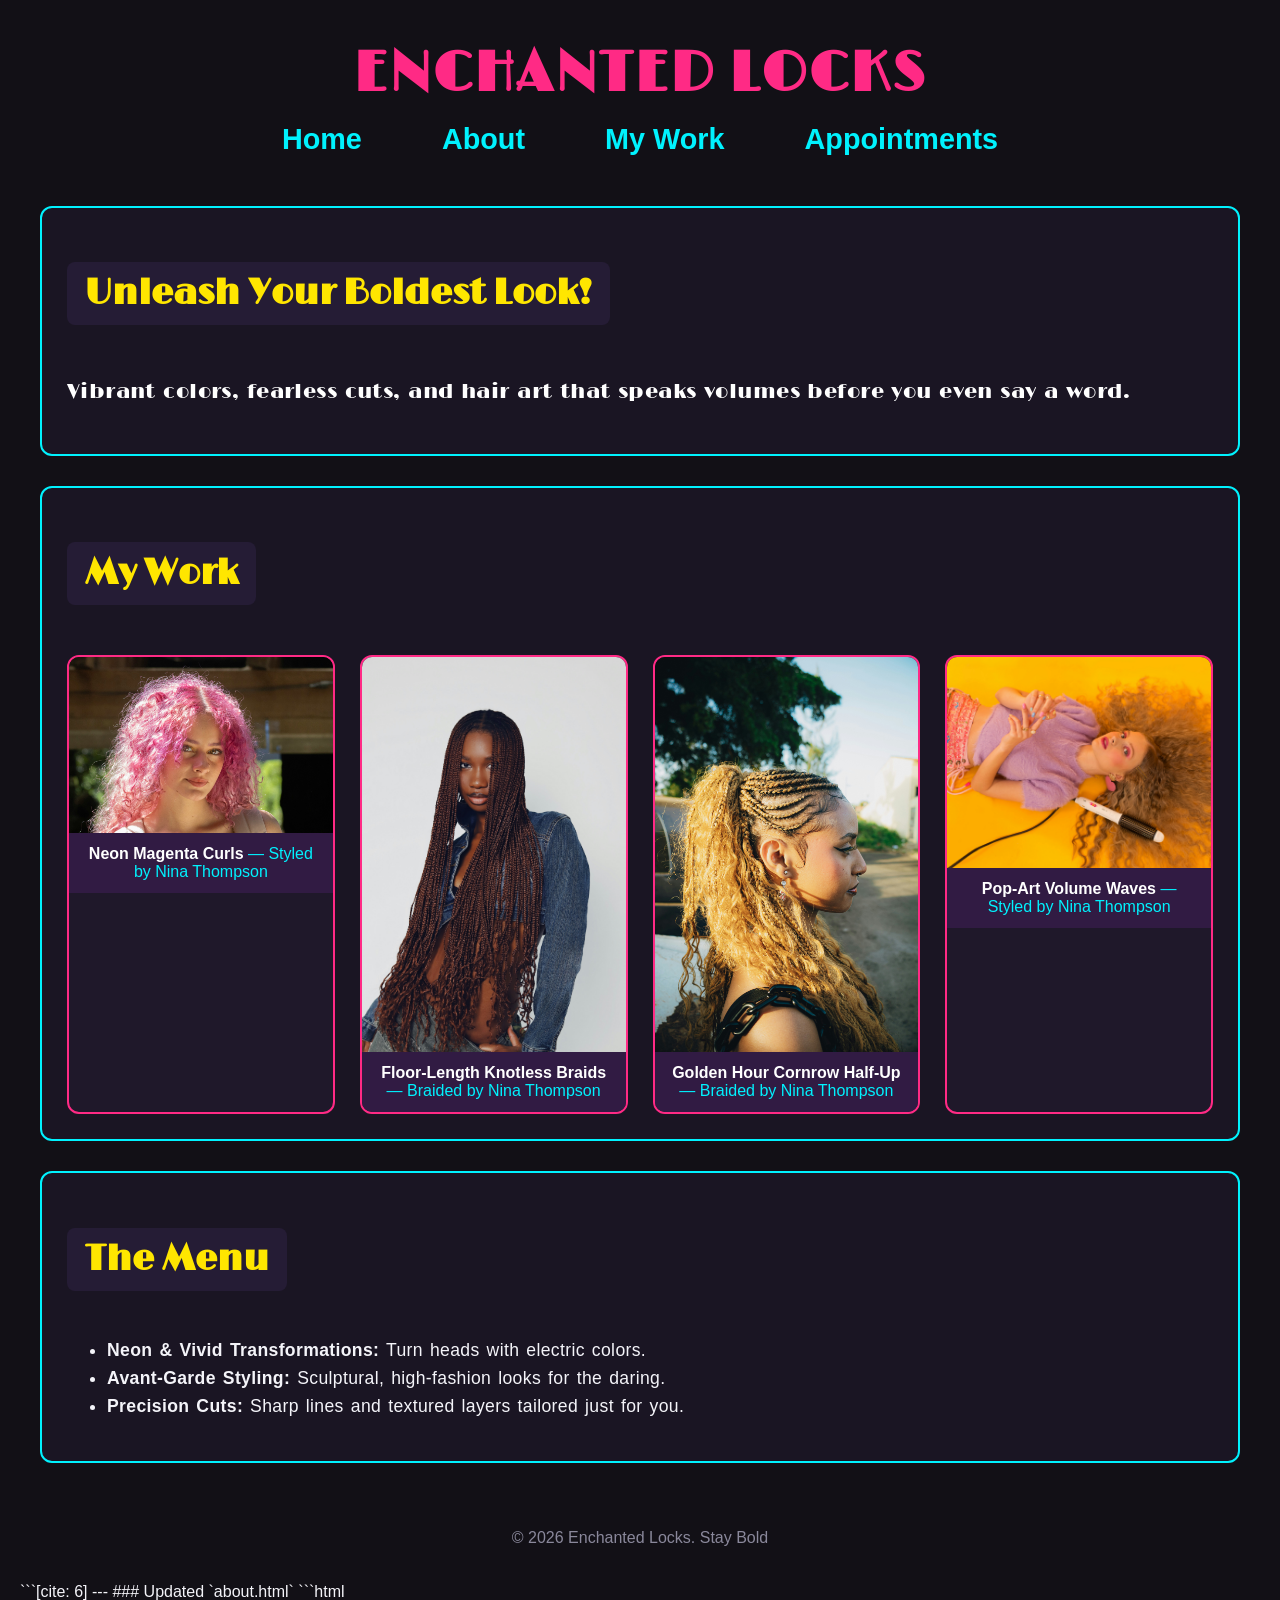
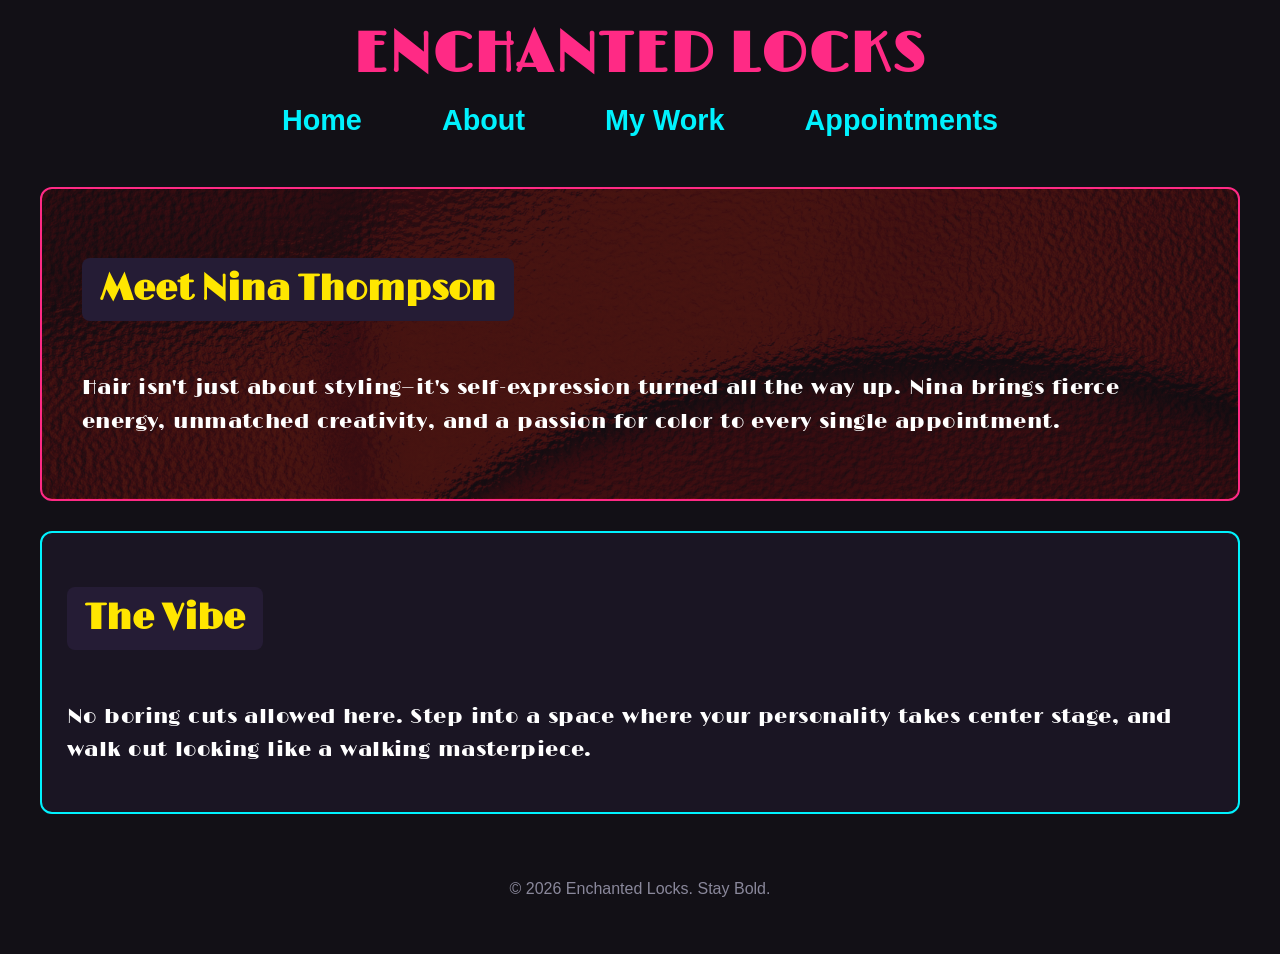
<file: index.html>
<!DOCTYPE html>
<html lang="en">
<head>
    <meta charset="UTF-8">
    <meta name="viewport" content="width=device-width, initial-scale=1.0">
    <title>Enchanted Locks | Home</title>

    <link rel="preconnect" href="https://fonts.googleapis.com">
    <link rel="preconnect" href="https://fonts.gstatic.com" crossorigin>
    <link href="https://fonts.googleapis.com/css2?family=Limelight&display=swap" rel="stylesheet">

    <link rel="stylesheet" href="mystyle.css">
</head>
<body>

    <!-- Header & Navigation -->
    <header>
        <h1>Enchanted Locks</h1>
        <nav>
            <ul>
                <li><a href="index.html">Home</a></li>
                <li><a href="about.html">About</a></li>
                <li><a href="index.html#mywork">My Work</a></li>
                <li><a href="bookingpage.html">Appointments</a></li>
            </ul>
        </nav>
    </header>

    <!-- Main Content -->
    <main>
        <section>
            <h2>Unleash Your Boldest Look!</h2>
            <p>Vibrant colors, fearless cuts, and hair art that speaks volumes before you even say a word.</p>
        </section>

        <!-- Gallery Grid -->
        <section id="gallery">
            <h2 id="mywork">My Work</h2>

            <div class="gallery-grid">
                <figure>
                    <img src="pinkcurls.jpg" alt="Vibrant pink curly hairstyle" width="300">
                    <figcaption><strong>Neon Magenta Curls</strong> — Styled by Nina Thompson</figcaption>
                </figure>

                <figure>
                    <img src="braidsdenim.jpg" alt="Long micro braids styled in denim outfit" width="300">
                    <figcaption><strong>Floor-Length Knotless Braids</strong> — Braided by Nina Thompson</figcaption>
                </figure>

                <figure>
                    <img src="sunbraid.jpg" alt="Golden blonde braided high ponytail with side cornrows" width="300">
                    <figcaption><strong>Golden Hour Cornrow Half-Up</strong> — Braided by Nina Thompson</figcaption>
                </figure>

                <figure>
                    <img src="yellowvibrant.jpg" alt="Voluminous crimped wave hair styled on bright yellow background" width="300">
                    <figcaption><strong>Pop-Art Volume Waves</strong> — Styled by Nina Thompson</figcaption>
                </figure>
            </div>
        </section>

        <section id="services">
            <h2>The Menu</h2>
            <ul>
                <li><strong>Neon & Vivid Transformations:</strong> Turn heads with electric colors.</li>
                <li><strong>Avant-Garde Styling:</strong> Sculptural, high-fashion looks for the daring.</li>
                <li><strong>Precision Cuts:</strong> Sharp lines and textured layers tailored just for you.</li>
            </ul>
        </section>
    </main>

    <!-- Footer -->
    <footer>
        <p>© 2026 Enchanted Locks. Stay Bold</p>
    </footer>

</body>
</html>
```[cite: 6]

---

### Updated `about.html`

```html
<!DOCTYPE html>
<html lang="en">
<head>
    <meta charset="UTF-8">
    <meta name="viewport" content="width=device-width, initial-scale=1.0">
    <title>Enchanted Locks | About</title>

    <link rel="preconnect" href="https://fonts.googleapis.com">
    <link rel="preconnect" href="https://fonts.gstatic.com" crossorigin>
    <link href="https://fonts.googleapis.com/css2?family=Limelight&display=swap" rel="stylesheet">

    <link rel="stylesheet" href="mystyle.css">
</head>
<body>

    <!-- Header & Navigation -->
    <header>
        <h1>Enchanted Locks</h1>
        <nav>
            <ul>
                <li><a href="index.html">Home</a></li>
                <li><a href="about.html">About</a></li>
                <li><a href="index.html#mywork">My Work</a></li>
                <li><a href="bookingpage.html">Appointments</a></li>
            </ul>
        </nav>
    </header>

    <!-- Main Content -->
    <main>
        <!-- Section WITH the Background Image -->
        <section class="about-banner">
            <h2>Meet Nina Thompson</h2>
            <p>Hair isn't just about styling—it's self-expression turned all the way up. Nina brings fierce energy, unmatched creativity, and a passion for color to every single appointment.</p>
        </section>

        <!-- Regular section -->
        <section>
            <h2>The Vibe</h2>
            <p>No boring cuts allowed here. Step into a space where your personality takes center stage, and walk out looking like a walking masterpiece.</p>
        </section>
    </main>

    <!-- Footer -->
    <footer>
        <p>© 2026 Enchanted Locks. Stay Bold.</p>
    </footer>

</body>
</html>

</body>
</html>
</file>
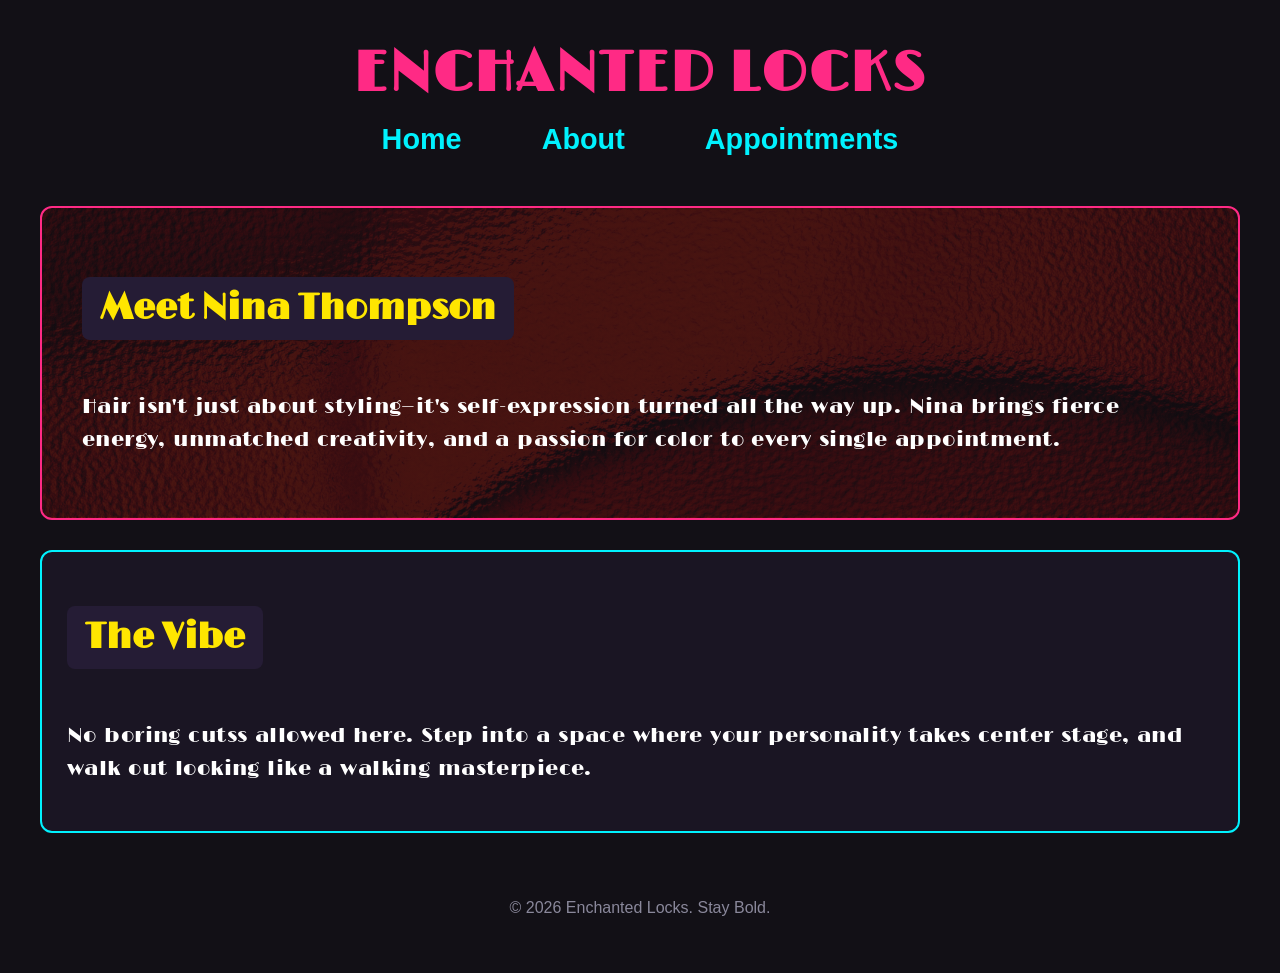
<file: about.html>
<!DOCTYPE html>
<html lang="en">
<head>
    <meta charset="UTF-8">
    <meta name="viewport" content="width=device-width, initial-scale=1.0">
    <title>Enchanted Locks | About</title>
    
    <link rel="preconnect" href="https://fonts.googleapis.com">
    <link rel="preconnect" href="https://fonts.gstatic.com" crossorigin>
    <link href="https://fonts.googleapis.com/css2?family=Limelight&display=swap" rel="stylesheet">
    
    <link rel = "stylesheet" href = "mystyle.css">

</head>
<body>

  <!-- Header & Navigation -->
    <header>
        <h1>Enchanted Locks</h1>
        <nav>
            <ul>
                <li><a href="index.html">Home</a></li>
                <li><a href="about.html">About</a></li>
                <li><a href = bookingpage.html>Appointments</a></li>
            </ul>
        </nav>
    </header>
    
   <!-- Main Content -->
    <main>
    <!-- Section WITH the Background Image-->
        <section class="about-banner">
            <h2>Meet Nina Thompson</h2>
            <p>Hair isn't just about styling—it's self-expression turned all the way up. Nina brings fierce energy, unmatched creativity, and a passion for color to every single appointment.</p>
        </section>
    <!-- Regular section-->
        <section>
            <h2>The Vibe</h2>
            <p>No boring cutss allowed here. Step into a space where your personality takes center stage, and walk out looking like a walking masterpiece.</p>
        </section>
    </main>
    
    <!-- Footer -->
    <footer>
        <p>&copy; 2026 Enchanted Locks. Stay Bold.</p>
    </footer>

</body>
</html>
</file>
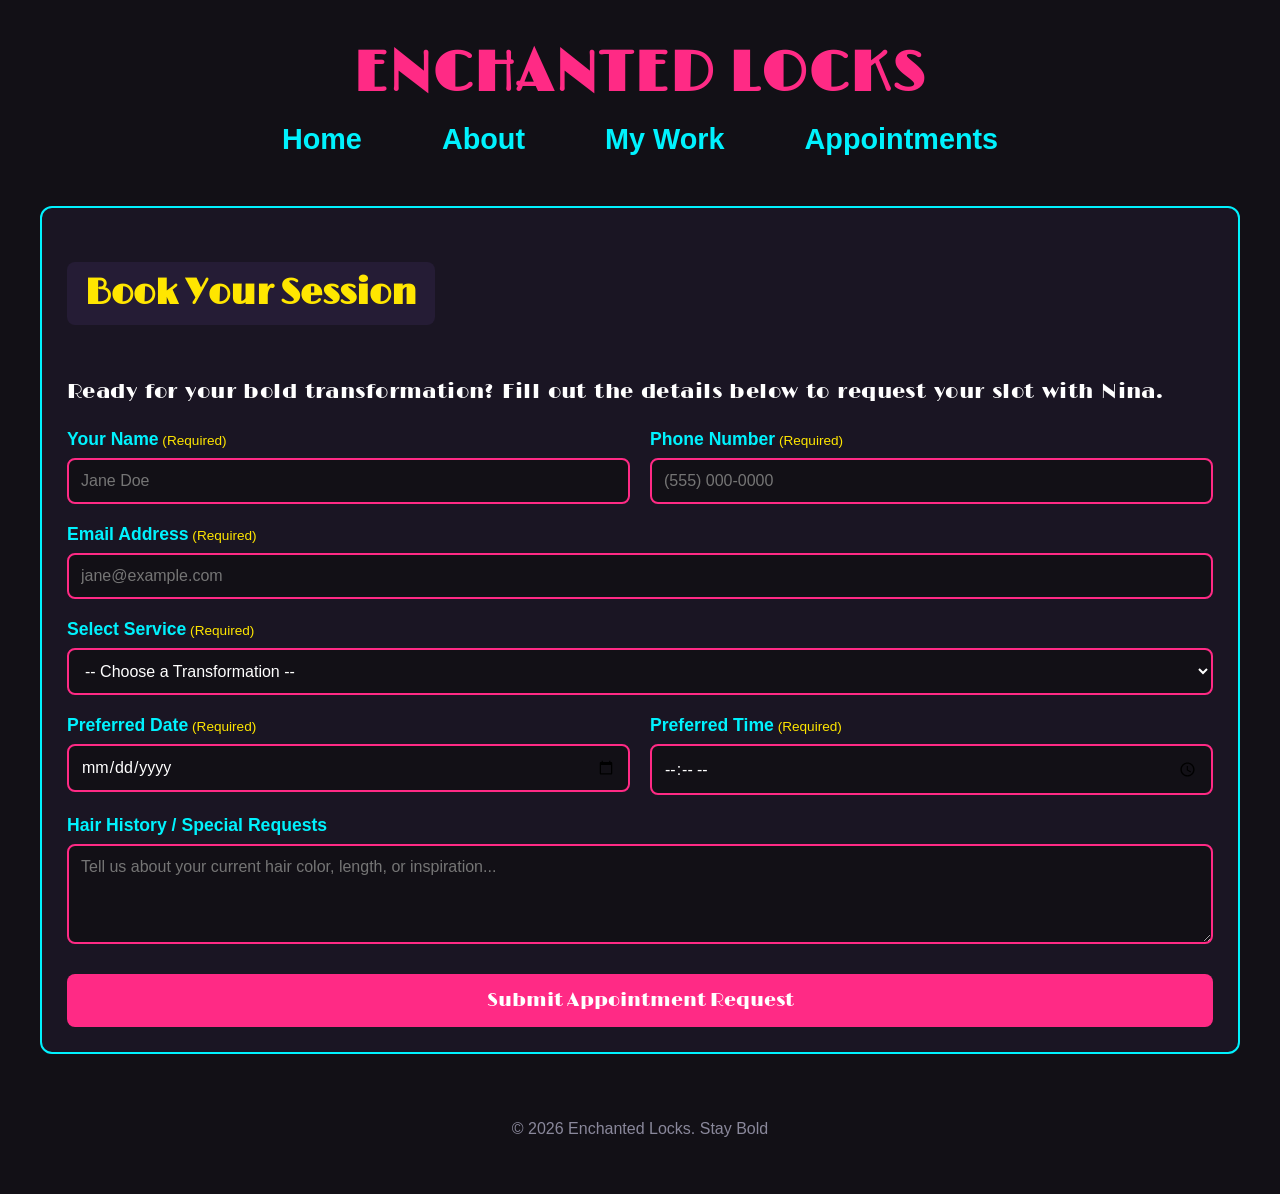
<file: bookingpage.html>
<!DOCTYPE html>
<html lang="en">
<head>
    <meta charset="UTF-8">
    <meta name="viewport" content="width=device-width, initial-scale=1.0">
    <title>Enchanted Locks | Appointments</title>

    <link rel="preconnect" href="https://fonts.googleapis.com">
    <link rel="preconnect" href="https://fonts.gstatic.com" crossorigin>
    <link href="https://fonts.googleapis.com/css2?family=Limelight&display=swap" rel="stylesheet">

    <link rel="stylesheet" href="mystyle.css">
</head>
<body>

    <!-- Header & Navigation -->
    <header>
        <h1>Enchanted Locks</h1>
        <nav>
            <ul>
                <li><a href="index.html">Home</a></li>
                <li><a href="about.html">About</a></li>
                <li><a href="index.html#mywork">My Work</a></li>
                <li><a href="bookingpage.html">Appointments</a></li>
            </ul>
        </nav>
    </header>

    <!-- Booking Main Content -->
    <main>
        <section>
            <h2>Book Your Session</h2>
            <p>Ready for your bold transformation? Fill out the details below to request your slot with Nina.</p>

            <form action="#" method="POST" class="booking-form">

                <div class="form-row">
                    <div class="form-group">
                        <!-- Added 'required-label' class and text indicator so colour-blind users don't rely on colour alone -->
                        <label for="name" class="required-label">Your Name</label>
                        <input type="text" id="name" name="name" placeholder="Jane Doe" required>
                    </div>
                    <div class="form-group">
                        <!-- Added explicit required text indicator for colour blindness accessibility -->
                        <label for="phone" class="required-label">Phone Number</label>
                        <input type="tel" id="phone" name="phone" placeholder="(555) 000-0000" required>
                    </div>
                </div>

                <div class="form-group">
                    <!-- Added explicit required text indicator for colour blindness accessibility -->
                    <label for="email" class="required-label">Email Address</label>
                    <input type="email" id="email" name="email" placeholder="jane@example.com" required>
                </div>

                <div class="form-group">
                    <!-- Added explicit required text indicator for colour blindness accessibility -->
                    <label for="service" class="required-label">Select Service</label>
                    <select id="service" name="service" required>
                        <option value="" disabled selected>-- Choose a Transformation --</option>
                        <option value="vivid">Neon & Vivid Transformation</option>
                        <option value="avant-garde">Avant-Garde Styling</option>
                        <option value="precision-cut">Precision Cut</option>
                    </select>
                </div>

                <div class="form-row">
                    <div class="form-group">
                        <!-- Added explicit required text indicator for colour blindness accessibility -->
                        <label for="date" class="required-label">Preferred Date</label>
                        <input type="date" id="date" name="date" required>
                    </div>
                    <div class="form-group">
                        <!-- Added explicit required text indicator for colour blindness accessibility -->
                        <label for="time" class="required-label">Preferred Time</label>
                        <input type="time" id="time" name="time" required>
                    </div>
                </div>

                <div class="form-group">
                    <label for="notes">Hair History / Special Requests</label>
                    <textarea id="notes" name="notes" rows="4" placeholder="Tell us about your current hair color, length, or inspiration..."></textarea>
                </div>

                <button type="submit" class="btn-submit">Submit Appointment Request</button>
            </form>
        </section>
    </main>

    <!-- Footer -->
    <footer>
        <p>© 2026 Enchanted Locks. Stay Bold</p>
    </footer>

</body>
</html>
</file>
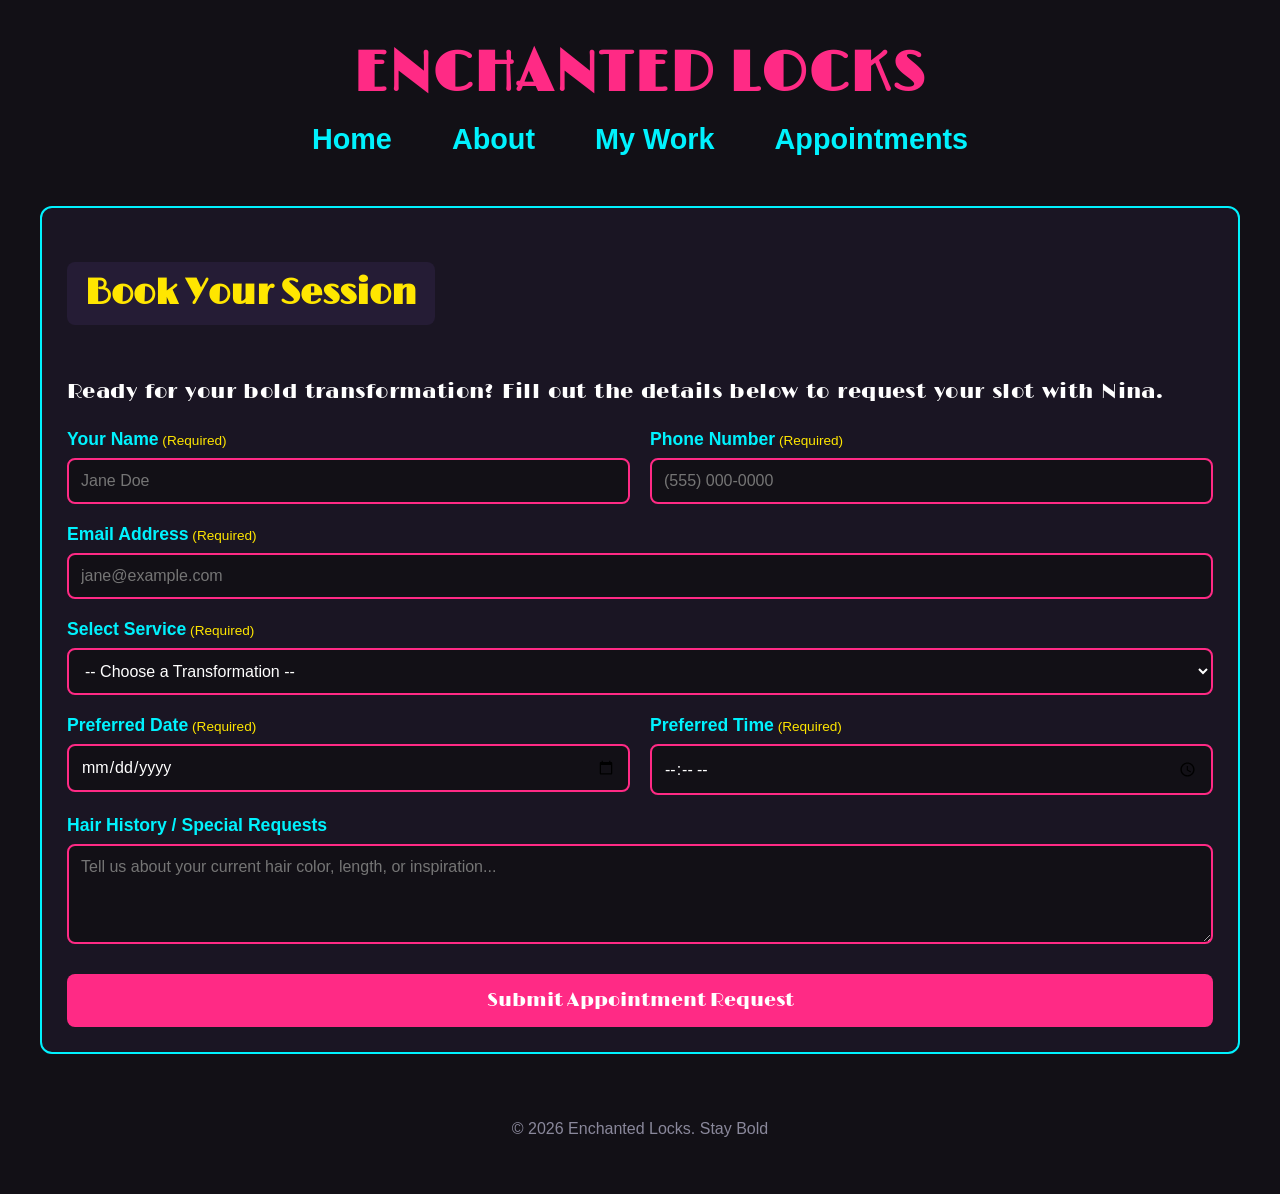
<file: bookpage.html>
<!DOCTYPE html>
<html lang="en">
<head>
    <meta charset="UTF-8">
    <meta name="viewport" content="width=device-width, initial-scale=1.0">
    <title>Nina Thompson Hair | About</title>
    
    <link rel="preconnect" href="https://fonts.googleapis.com">
    <link rel="preconnect" href="https://fonts.gstatic.com" crossorigin>
    <link href="https://fonts.googleapis.com/css2?family=Limelight&display=swap" rel="stylesheet">
    
    <link rel = "stylesheet" href = "mystyle.css">

        <style>
        nav ul {
            list-style-type : none;
            padding: 0;
            margin: 0;
            display: flex;
            gap: 20px;
        }
    </style>

</head>
<body>

<!-- Header & Navigation-->
    <header>
        <h1> Enchanted Locks</h1>
        <nav>
            <ul>
                <li><a href = "index.html">Home</a></li>
                <li><a href = "about.html">About</a></li>
                <li><a href = index.html#mywork>My Work</a></li>
                <li><a href = bookingpage.html>Appointments</a></li>
            </ul>
        </nav>
     </header>

     <!-- Booking Main Content-->
      <main>
        <section>
            <h2>Book Your Session</h2>
            <p>Ready for your bold transformation? Fill out the details below to request your slot with Nina.</p>

            <form action="#" method="POST" class="booking-form">
                
                <div class="form-row">
                    <div class="form-group">
                        <!--Added 'required-label' class and text indicator so colour-blind users don't rely on colour alone -->
                        <label for="name" class="required-label">Your Name</label>
                        <input type="text" id="name" name="name" placeholder="Jane Doe" required>
                    </div>
                    <div class="form-group">
                        <!--Added explicit required text indicator for colour blindness accessibility -->
                        <label for="phone" class="required-label">Phone Number</label>
                        <input type="tel" id="phone" name="phone" placeholder="(555) 000-0000" required>
                    </div>
                </div>

                <div class="form-group">
                    <!--Added explicit required text indicator for colour blindness accessibility -->
                    <label for="email" class="required-label">Email Address</label>
                    <input type="email" id="email" name="email" placeholder="jane@example.com" required>
                </div>

                <div class="form-group">
                    <!--Added explicit required text indicator for colour blindness accessibility -->
                    <label for="service" class="required-label">Select Service</label>
                    <select id="service" name="service" required>
                        <option value="" disabled selected>-- Choose a Transformation --</option>
                        <option value="vivid">Neon & Vivid Transformation</option>
                        <option value="avant-garde">Avant-Garde Styling</option>
                        <option value="precision-cut">Precision Cut</option>
                    </select>
                </div>

                <div class="form-row">
                    <div class="form-group">
                        <!--Added explicit required text indicator for colour blindness accessibility -->
                        <label for="date" class="required-label">Preferred Date</label>
                        <input type="date" id="date" name="date" required>
                    </div>
                    <div class="form-group">
                        <!--Added explicit required text indicator for colour blindness accessibility -->
                        <label for="time" class="required-label">Preferred Time</label>
                        <input type="time" id="time" name="time" required>
                    </div>
                </div>

                <div class="form-group">
                    <label for="notes">Hair History / Special Requests</label>
                    <textarea id="notes" name="notes" rows="4" placeholder="Tell us about your current hair color, length, or inspiration..."></textarea>
                </div>

                <button type="submit" class="btn-submit">Submit Appointment Request</button>
            </form>
        </section>
    </main>

    <!-- Footer -->
    <footer>
        <p>&copy; 2026 Enchanted Locks. Stay Bold</p>
</file>
<file: mystyle.css>
/* Colour scheme for Enchanted Locks website */
body {
    background: #121016; /* Dark background */
    color: #f4f4f9; /* Light text color */
    font-family: 'Segoe UI', Tahoma, Geneva, Verdana, sans-serif; 
    margin: 0;
    padding: 20px;
}




/* Title glow animation */
@keyframes neonPulse {
    0%, 100% {
        text-shadow:
            0 0 10px rgba(255, 42, 133, 0.95),
            0 0 24px rgba(255, 42, 133, 0.75),
            0 0 42px rgba(255, 42, 133, 0.45);
    }
    50% {
        text-shadow:
            0 0 12px rgba(0, 242, 254, 0.95),
            0 0 28px rgba(0, 242, 254, 0.8),
            0 0 48px rgba(0, 242, 254, 0.5);
    }
}


/* Navigation bar and header styling */

header {
    text-align: center; 
    padding: 20px 0;
    margin-bottom: 30px;
}

/* Main Shop Title */
header h1 {
    font-family: "Limelight", sans-serif;
    font-size: 3.5rem;
    color: #ff2a85;
    text-transform: uppercase;
    letter-spacing: 2px;
    margin: 0 0 15px 0;
    animation: neonPulse 2.5s ease-in-out infinite;
}

/* Big Navigation Links */
nav ul {
    list-style-type: none;
    padding: 0;
    margin: 0;
    display: flex;
    justify-content: center; 
    gap: 40px;               
}

nav a {
    text-decoration: none;
    font-size: 1.8rem;       
    font-weight: bold;
    color: #00f2fe;          
    padding: 8px 20px;
    border-radius: 8px;
    transition: background-color 0.3s;
}

nav a:hover {
    background-color: #ff2a85;
    color: #ffffff;
}

/*headings*/
h2 {
    font-family: "Limelight", sans-serif;
    color: #ffe600; 
    font-size: 2.2rem;
    background-color: #251c35; 
    padding: 10px 18px;
    display: inline-block;
    border-radius: 8px;
}

/* main paragraphs */
main p {
    font-family: "Limelight", sans-serif;
    font-size: 1.3rem;
    line-height: 1.6;
    color: #ffffff;
}

/* Regular list items */
main li {
    font-size: 1.1rem;
    line-height: 1.6;
}

/*Boxes around text*/
main section {
    background-color: #1a1523; 
    border: 2px solid #00f2fe;  
    border-radius: 12px;
    padding: 25px;
    margin-bottom: 30px;
}

/*gallery grid*/
.gallery-grid {
    display: grid;
    grid-template-columns: repeat(auto-fit, minmax(280px, 1fr)); 
    gap: 25px;
    margin-top: 20px;
}

figure {
    margin: 0;
    background-color: #1f182a;
    border: 2px solid #ff2a85;
    border-radius: 12px;
    overflow: hidden;
    text-align: center;
}

figure img {
    width: 100%;
    height: auto;
    display: block;
}

/* Who did the hair captions */
figcaption {
    background-color: #311b43; 
    color: #00f2fe;             
    padding: 12px;
    font-size: 1rem;
}

figcaption strong {
    color: #ffffff;
}

footer {
    text-align: center;
    padding: 20px;
    color: #8a889b;
}
html{
    scroll-behavior:smooth;
}

/* Booking Form Styling */
.booking-form {
    display: flex;
    flex-direction: column;
    gap: 20px;
    margin-top: 20px;
}

.form-group {
    display: flex;
    flex-direction: column;
    gap: 8px;
}

.form-row {
    display: flex;
    gap: 20px;
}

.form-row .form-group {
    flex: 1;
}

label {
    font-weight: bold;
    color: #00f2fe;
    font-size: 1.1rem;
}

input, select, textarea {
    background-color: #121016;
    border: 2px solid #ff2a85;
    border-radius: 8px;
    padding: 12px;
    color: #ffffff;
    font-size: 1rem;
    font-family: inherit;
}

input:focus, select:focus, textarea:focus {
    outline: none;
    border-color: #ffe600;
}

.btn-submit {
    background-color: #ff2a85;
    color: #ffffff;
    font-family: "Limelight", sans-serif;
    font-size: 1.2rem;
    padding: 15px;
    border: none;
    border-radius: 8px;
    cursor: pointer;
    transition: background-color 0.3s, transform 0.2s;
    margin-top: 10px;
}

.btn-submit:hover {
    background-color: #00f2fe;
    color: #121016;
    transform: scale(1.01);
}

/* Section Background Image */
.about-banner {
    background-image: linear-gradient(rgba(18, 16, 22, 0.75), rgba(18, 16, 22, 0.75)), url('background.jpg');
    background-size: cover;
    background-position: center;
    background-repeat: no-repeat;
    padding: 40px;
    border: 2px solid #ff2a85; /* Matching your neon pink border theme */
}

/* dyslexia readability improvements*/
main p, main li {
    text-align: left;
    word-spacing: 0.1em;
    letter-spacing: 0.02em;
}

/* High-Contrast keyboard focus for accessibility*/
a:focus, button:focus, input:focus, select:focus, textarea:focus {
    outline: 3px solid #ffe600;
    outline-offset: 3px;
}

/*Colour Blindness / Form Support: clear text cues for feilds*/
.required-label::after {
    content: " (Required)";
    color: #ffe600;
    font-size: 0.85rem;
    font-weight: normal;
}

/* Task 2: RESPONSIVE MEDIA QUERIES */

/* Mobile devices (width < 600px) */
@media (max-width: 599px) {
    body {
        padding: 12px;
    }

    header h1 {
        font-size: 2.1rem;
        letter-spacing: 1px;
    }

    nav ul {
        flex-direction: column;
        align-items: center;
        gap: 10px;
    }

    nav a {
        font-size: 1.25rem;
        display: block;
        padding: 8px 14px;
    }

    h2 {
        font-size: 1.6rem;
    }

    main p {
        font-size: 1.05rem;
    }

    main section,
    .about-banner {
        padding: 18px;
    }

    .form-row {
        flex-direction: column;
        gap: 15px;
    }

    .gallery-grid {
        grid-template-columns: 1fr;
    }
}

/* Tablets (width between 600px and 1024px) */
@media (min-width: 600px) and (max-width: 1024px) {
    header h1 {
        font-size: 2.8rem;
    }

    nav ul {
        flex-wrap: wrap;
        gap: 20px;
    }

    nav a {
        font-size: 1.45rem;
    }

    .gallery-grid {
        grid-template-columns: repeat(2, 1fr);
    }
}

/* Desktop screens (width > 1024px) */
@media (min-width: 1025px) {
    main {
        max-width: 1200px;
        margin: 0 auto;
    }

    .gallery-grid {
        grid-template-columns: repeat(4, 1fr);
    }
}
</file>
